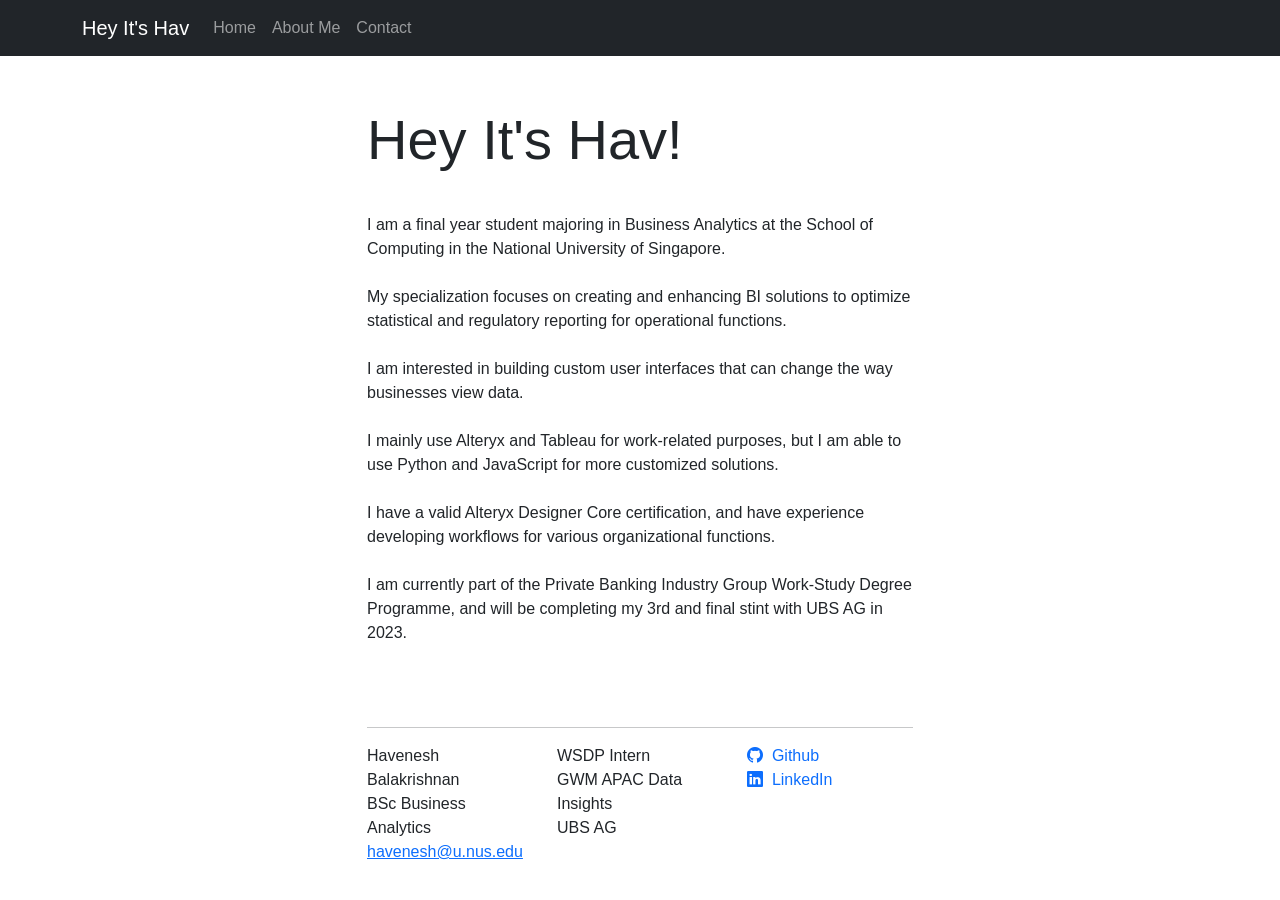
<file: index.html>
<!doctype html><html lang="en"><head><meta charset="utf-8"/><link rel="icon" href="/favicon.ico"/><meta name="viewport" content="width=device-width,initial-scale=1"/><meta name="theme-color" content="#000000"/><meta name="description" content="Web site created using create-react-app"/><link rel="apple-touch-icon" href="/logo192.png"/><link rel="manifest" href="/manifest.json"/><title>Hey It's Hav!</title><link href="/static/css/2.08f691d7.chunk.css" rel="stylesheet"><link href="/static/css/main.803e64c8.chunk.css" rel="stylesheet"></head><body><noscript>You need to enable JavaScript to run this app.</noscript><script type="text/javascript">!function(n){if("/"===n.search[1]){var a=n.search.slice(1).split("&").map(function(n){return n.replace(/~and~/g,"&")}).join("?");window.history.replaceState(null,null,n.pathname.slice(0,-1)+a+n.hash)}}(window.location)</script><div id="root"></div><script>!function(c){function e(e){for(var t,r,n=e[0],o=e[1],u=e[2],i=0,a=[];i<n.length;i++)r=n[i],f[r]&&a.push(f[r][0]),f[r]=0;for(t in o)Object.prototype.hasOwnProperty.call(o,t)&&(c[t]=o[t]);for(d&&d(e);a.length;)a.shift()();return p.push.apply(p,u||[]),l()}function l(){for(var e,t=0;t<p.length;t++){for(var r=p[t],n=!0,o=1;o<r.length;o++){var u=r[o];0!==f[u]&&(n=!1)}n&&(p.splice(t--,1),e=s(s.s=r[0]))}return e}var r={},f={3:0},p=[];function s(e){if(r[e])return r[e].exports;var t=r[e]={i:e,l:!1,exports:{}};return c[e].call(t.exports,t,t.exports,s),t.l=!0,t.exports}s.e=function(u){var e=[],r=f[u];if(0!==r)if(r)e.push(r[2]);else{var t=new Promise(function(e,t){r=f[u]=[e,t]});e.push(r[2]=t);var n,o=document.getElementsByTagName("head")[0],i=document.createElement("script");i.charset="utf-8",i.timeout=120,s.nc&&i.setAttribute("nonce",s.nc),i.src=s.p+"static/js/"+({}[u]||u)+"."+{1:"de53d440"}[u]+".chunk.js",n=function(e){i.onerror=i.onload=null,clearTimeout(a);var t=f[u];if(0!==t){if(t){var r=e&&("load"===e.type?"missing":e.type),n=e&&e.target&&e.target.src,o=new Error("Loading chunk "+u+" failed.\n("+r+": "+n+")");o.type=r,o.request=n,t[1](o)}f[u]=void 0}};var a=setTimeout(function(){n({type:"timeout",target:i})},12e4);i.onerror=i.onload=n,o.appendChild(i)}return Promise.all(e)},s.m=c,s.c=r,s.d=function(e,t,r){s.o(e,t)||Object.defineProperty(e,t,{enumerable:!0,get:r})},s.r=function(e){"undefined"!=typeof Symbol&&Symbol.toStringTag&&Object.defineProperty(e,Symbol.toStringTag,{value:"Module"}),Object.defineProperty(e,"__esModule",{value:!0})},s.t=function(t,e){if(1&e&&(t=s(t)),8&e)return t;if(4&e&&"object"==typeof t&&t&&t.__esModule)return t;var r=Object.create(null);if(s.r(r),Object.defineProperty(r,"default",{enumerable:!0,value:t}),2&e&&"string"!=typeof t)for(var n in t)s.d(r,n,function(e){return t[e]}.bind(null,n));return r},s.n=function(e){var t=e&&e.__esModule?function(){return e.default}:function(){return e};return s.d(t,"a",t),t},s.o=function(e,t){return Object.prototype.hasOwnProperty.call(e,t)},s.p="/",s.oe=function(e){throw console.error(e),e};var t=window.webpackJsonp=window.webpackJsonp||[],n=t.push.bind(t);t.push=e,t=t.slice();for(var o=0;o<t.length;o++)e(t[o]);var d=n;l()}([])</script><script src="/static/js/2.4bee9bf5.chunk.js"></script><script src="/static/js/main.24e3e4c9.chunk.js"></script></body></html>
</file>
<file: static/css/main.803e64c8.chunk.css>
body{margin:0;font-family:-apple-system,BlinkMacSystemFont,Segoe UI,Roboto,Oxygen,Ubuntu,Cantarell,Fira Sans,Droid Sans,Helvetica Neue,sans-serif;-webkit-font-smoothing:antialiased;-moz-osx-font-smoothing:grayscale}code{font-family:source-code-pro,Menlo,Monaco,Consolas,Courier New,monospace}
/*# sourceMappingURL=main.803e64c8.chunk.css.map */
</file>
